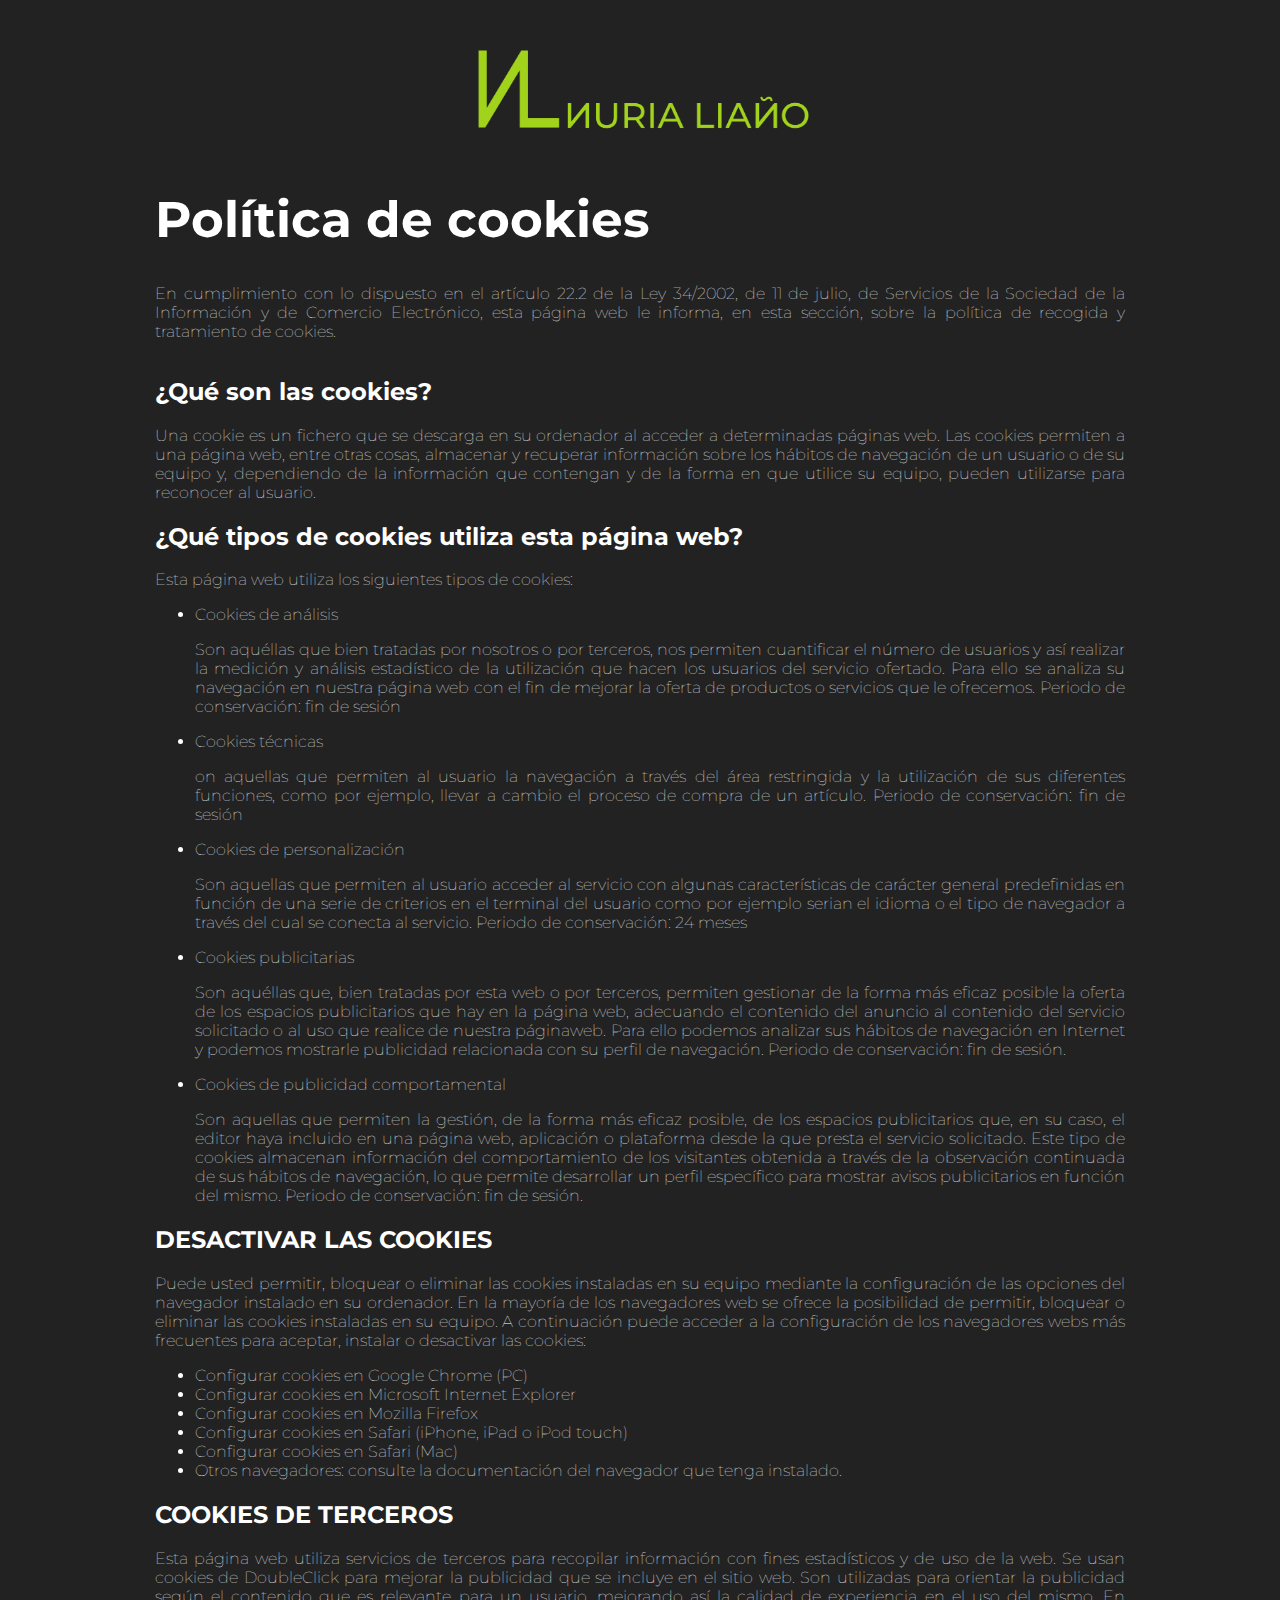
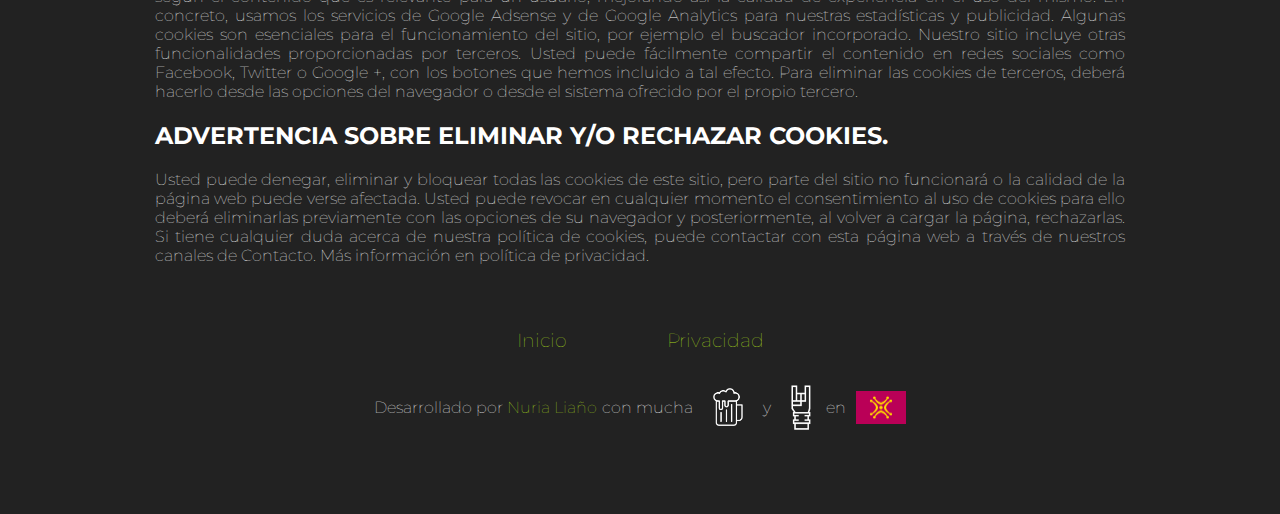
<file: cookies.html>
<!DOCTYPE html>
<html lang="en">
    <head>
        <meta charset="UTF-8">
        <meta name="viewport" content="width=device-width, initial-scale=1.0">
        <link rel="stylesheet" href="css/cookies.css">
        <link rel="stylesheet" href="css/footer.css">
        <link rel="preconnect" href="https://fonts.googleapis.com">
        <link rel="preconnect" href="https://fonts.gstatic.com" crossorigin>
        <link href="https://fonts.googleapis.com/css2?family=Montserrat&display=swap" rel="stylesheet">
        
        <title>Política de cookies</title>
        <link rel="icon" href="media/img/icons/logo.ico" type="image/x-icon">
        <meta name="viewport" content="width=device-width, initial-scale=1.0">
    </head>
<body>
    <header>
        <a href="index.html"><img src="media/img/bck_transparent_A2D31C_inline.png" alt="nl-logo"></a>
        <section>
            <h1 id="title-big">Política de cookies</h1>
            <p>En cumplimiento con lo dispuesto en el artículo 22.2 de la Ley 34/2002, de 11 de julio, de Servicios de la Sociedad de la Información y de Comercio Electrónico, esta página web le informa, en esta sección, sobre la política de recogida y tratamiento de cookies.</p>
        </section>
        
    </header>
    <main>
        
        <section>
            <h2>¿Qué son las cookies?</h2>
            <p>Una cookie es un fichero que se descarga en su ordenador al acceder a determinadas páginas web. Las cookies permiten a una página web, entre otras cosas, almacenar y recuperar información sobre los hábitos de navegación de un usuario o de su equipo y, dependiendo de la información que contengan y de la forma en que utilice su equipo, pueden utilizarse para reconocer al usuario.</p>
        </section>
        <section>
            <h2>¿Qué tipos de cookies utiliza esta página web?</h2>
            <p>Esta página web utiliza los siguientes tipos de cookies:</p>
            <ul>
                <li>
                    <p>Cookies de análisis</p>
                    <p>Son aquéllas que bien tratadas por nosotros o por terceros, nos permiten cuantificar el número de usuarios y así realizar la medición y análisis estadístico de la utilización que hacen los usuarios del servicio ofertado. Para ello se analiza su navegación en nuestra página web con el fin de mejorar la oferta de productos o servicios que le ofrecemos. Periodo de conservación: fin de sesión</p>
                </li>
                <li>
                    <p>Cookies técnicas</p>
                    <p>on aquellas que permiten al usuario la navegación a través del área restringida y la utilización de sus diferentes funciones, como por ejemplo, llevar a cambio el proceso de compra de un artículo. Periodo de conservación: fin de sesión</p>
                </li>
                <li>
                    <p>Cookies de personalización</p>
                    <p>Son aquellas que permiten al usuario acceder al servicio con algunas características de carácter general predefinidas en función de una serie de criterios en el terminal del usuario como por ejemplo serian el idioma o el tipo de navegador a través del cual se conecta al servicio. Periodo de conservación: 24 meses</p>
                </li>
                <li>
                    <p>Cookies publicitarias</p>
                    <p>Son aquéllas que, bien tratadas por esta web o por terceros, permiten gestionar de la forma más eficaz posible la oferta de los espacios publicitarios que hay en la página web, adecuando el contenido del anuncio al contenido del servicio solicitado o al uso que realice de nuestra páginaweb. Para ello podemos analizar sus hábitos de navegación en Internet y podemos mostrarle publicidad relacionada con su perfil de navegación. Periodo de conservación: fin de sesión.</p>
                </li>
                <li>
                    <p>Cookies de publicidad comportamental</p>
                    <p>Son aquellas que permiten la gestión, de la forma más eficaz posible, de los espacios publicitarios que, en su caso, el editor haya incluido en una página web, aplicación o plataforma desde la que presta el servicio solicitado. Este tipo de cookies almacenan información del comportamiento de los visitantes obtenida a través de la observación continuada de sus hábitos de navegación, lo que permite desarrollar un perfil específico para mostrar avisos publicitarios en función del mismo. Periodo de conservación: fin de sesión.</p>
                </li>
            </ul>
        </section>
        <section>
            <h2>DESACTIVAR LAS COOKIES</h2>
            <p>Puede usted permitir, bloquear o eliminar las cookies instaladas en su equipo mediante la configuración de las opciones del navegador instalado en su ordenador. En la mayoría de los navegadores web se ofrece la posibilidad de permitir, bloquear o eliminar las cookies instaladas en su equipo. A continuación puede acceder a la configuración de los navegadores webs más frecuentes para aceptar, instalar o desactivar las cookies:</p>
            <ul id="link-list">
                <li><a href="https://support.google.com/accounts/answer/61416?hl=es&co=GENIE.Platform%3DDesktop">Configurar cookies en Google Chrome (PC)</a></li>
                <li><a href="https://support.microsoft.com/es-es/windows/eliminar-y-administrar-cookies-168dab11-0753-043d-7c16-ede5947fc64d#:~:text=En%20Internet%20Explorer%2C%20seleccione%20el,si%20prefieres%20que%20te%20pregunten.">Configurar cookies en Microsoft Internet Explorer</a></li>
                <li><a href="https://support.mozilla.org/es/kb/habilitar-y-deshabilitar-cookies-sitios-web-rastrear-preferencias">Configurar cookies en Mozilla Firefox</a></li>
                <li><a href="https://support.apple.com/es-es/HT201265">Configurar cookies en Safari (iPhone, iPad o iPod touch)</a></li>
                <li><a href="https://support.apple.com/es-es/guide/safari/ibrw850f6c51/mac">Configurar cookies en Safari (Mac)</a></li>
                <li><a href="https://confiteriamilhojas.es/p_cookies.html#">Otros navegadores: consulte la documentación del navegador que tenga instalado.</a></li>
        </section>
        <section>
            <h2>COOKIES DE TERCEROS</h2>
            <p>Esta página web utiliza servicios de terceros para recopilar información con fines estadísticos y de uso de la web. Se usan cookies de DoubleClick para mejorar la publicidad que se incluye en el sitio web. Son utilizadas para orientar la publicidad según el contenido que es relevante para un usuario, mejorando así la calidad de experiencia en el uso del mismo. En concreto, usamos los servicios de Google Adsense y de Google Analytics para nuestras estadísticas y publicidad. Algunas cookies son esenciales para el funcionamiento del sitio, por ejemplo el buscador incorporado. Nuestro sitio incluye otras funcionalidades proporcionadas por terceros. Usted puede fácilmente compartir el contenido en redes sociales como Facebook, Twitter o Google +, con los botones que hemos incluido a tal efecto. Para eliminar las cookies de terceros, deberá hacerlo desde las opciones del navegador o desde el sistema ofrecido por el propio tercero.</p>
        </section>
        <section>
            <h2>ADVERTENCIA SOBRE ELIMINAR Y/O RECHAZAR COOKIES.</h2>
            <p>Usted puede denegar, eliminar y bloquear todas las cookies de este sitio, pero parte del sitio no funcionará o la calidad de la página web puede verse afectada. Usted puede revocar en cualquier momento el consentimiento al uso de cookies para ello deberá eliminarlas previamente con las opciones de su navegador y posteriormente, al volver a cargar la página, rechazarlas. Si tiene cualquier duda acerca de nuestra política de cookies, puede contactar con esta página web a través de nuestros canales de Contacto. Más información en política de privacidad.</p>
        </section>
    </main>
    <footer>
        <div class="footer-container">
            <div class="legal-links">
                <a href="index.html">Inicio</a>
                <a href="privacidad.html">Privacidad</a>
            </div>
            <div class="developer">
                <p>Desarrollado por <span>Nuria Liaño</span></p>
                <div class="dev-imgs">
                    <p>con mucha</p>
                    <img src="media/img/icons/beer.png" alt="beer icon" id="beer" title="cervezuca">
                    <p>y</p>
                    <img src="media/img/icons/metal.png" alt="metal icon" id="metal" title="metal">
                </div>
                <div class="location">
                    <p>en</p>
                    <img src="media/img/icons/cantabria.png" alt="cantabria flag" id="cantabria" title="Cantabria">
                </div>
            </div>
            
        </div>
    </footer>
</body>
</html>
</file>
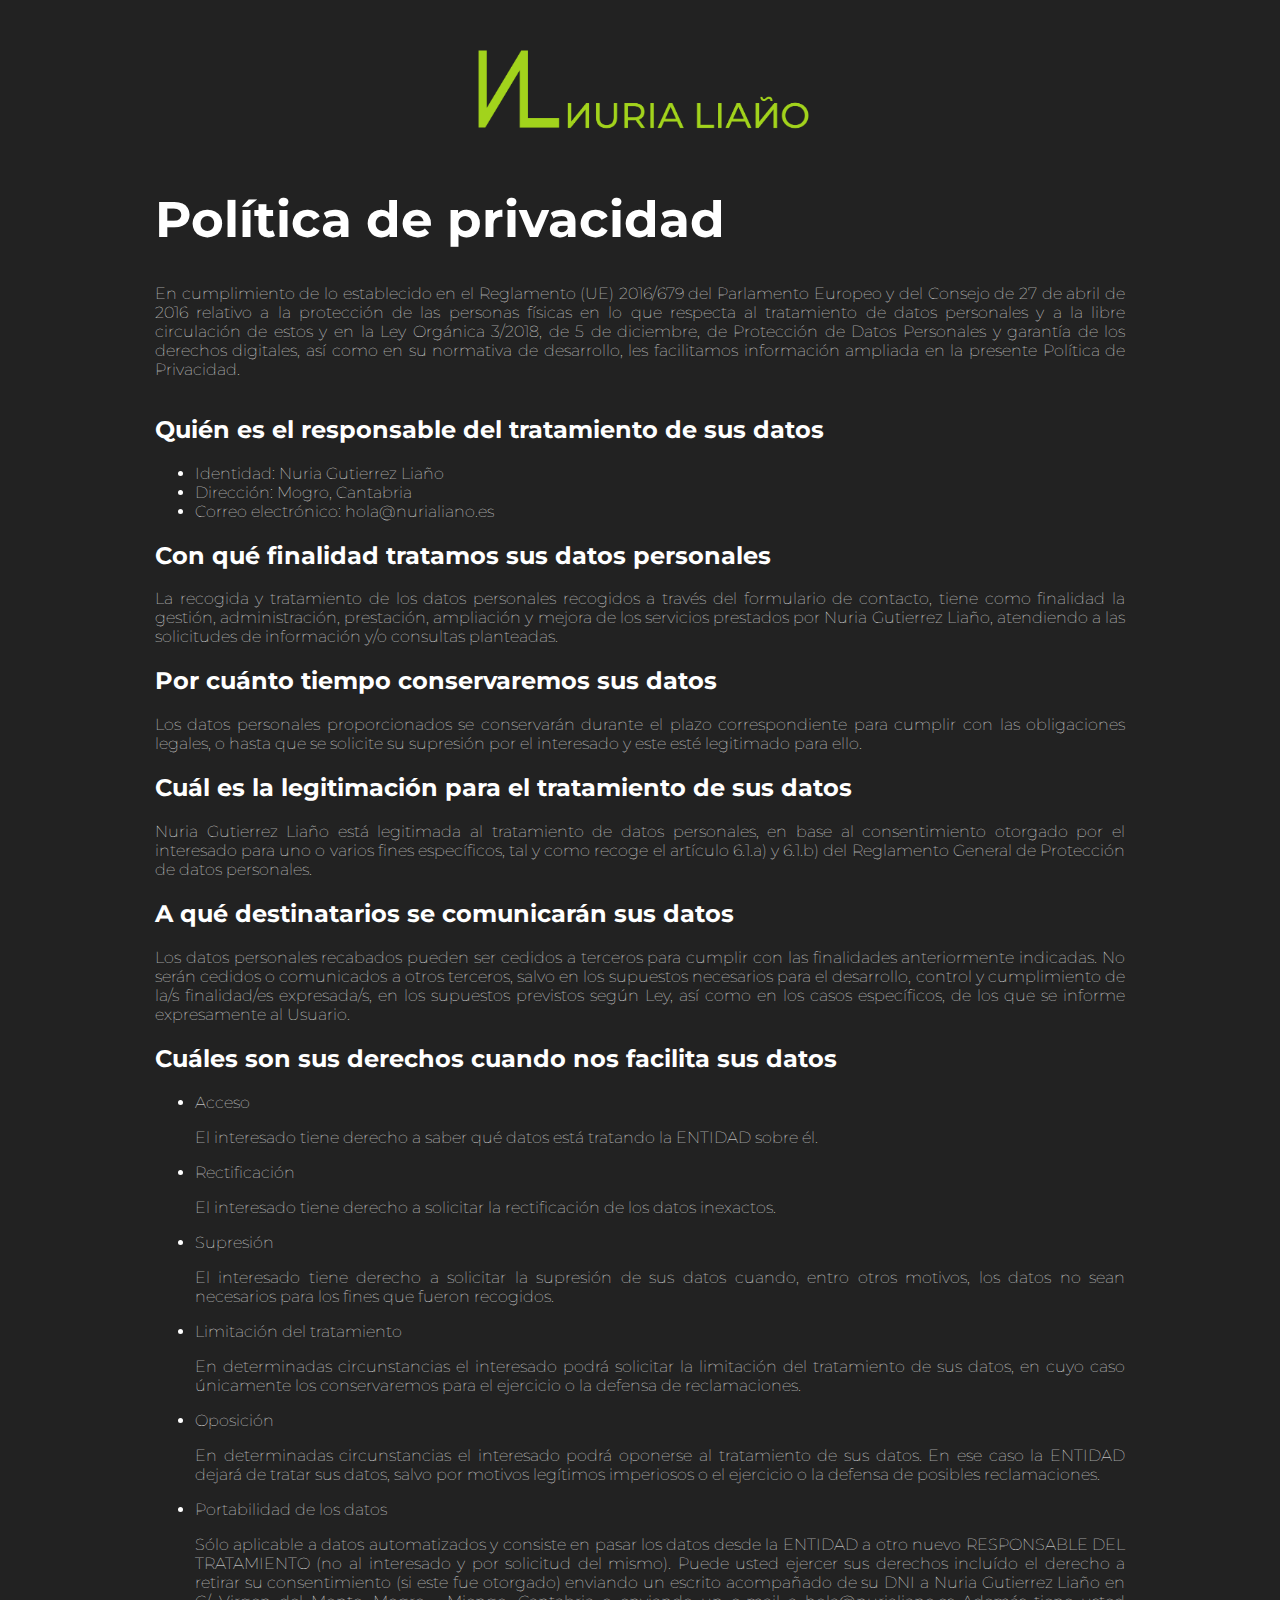
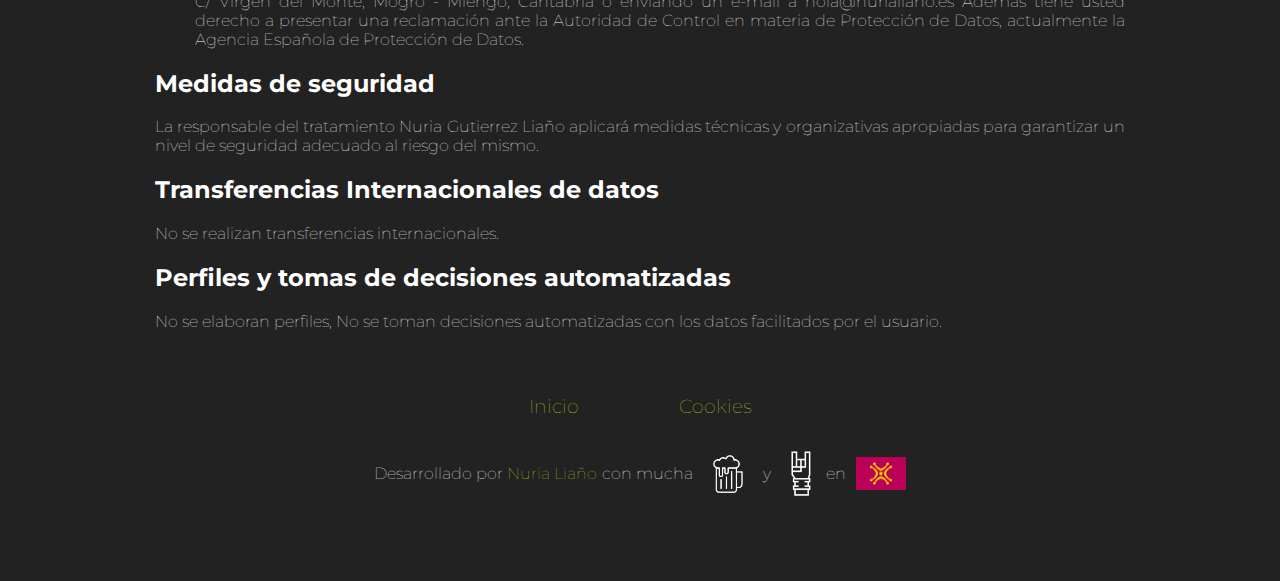
<file: privacidad.html>
<!DOCTYPE html>
<html lang="en">
    <head>
        <meta charset="UTF-8">
        <meta name="viewport" content="width=device-width, initial-scale=1.0">
        <link rel="stylesheet" href="css/cookies.css">
        <link rel="stylesheet" href="css/footer.css">
        <link rel="preconnect" href="https://fonts.googleapis.com">
        <link rel="preconnect" href="https://fonts.gstatic.com" crossorigin>
        <link href="https://fonts.googleapis.com/css2?family=Montserrat&display=swap" rel="stylesheet">
        
        <title>Política de privacidad</title>
        <link rel="icon" href="media/img/icons/logo.ico" type="image/x-icon">
        <meta name="viewport" content="width=device-width, initial-scale=1.0">
    </head>
<body>
    <header>
        <a href="index.html"><img src="media/img/bck_transparent_A2D31C_inline.png" alt="nl-logo"></a>
        <section>
            <h1 id="title-big">Política de privacidad</h1>
            <p>En cumplimiento de lo establecido en el Reglamento (UE) 2016/679 del Parlamento Europeo y del Consejo de 27 de abril de 2016 relativo a la protección de las personas físicas en lo que respecta al tratamiento de datos personales y a la libre circulación de estos y en la Ley Orgánica 3/2018, de 5 de diciembre, de Protección de Datos Personales y garantía de los derechos digitales, así como en su normativa de desarrollo, les facilitamos información ampliada en la presente Política de Privacidad.</p>
        </section>
    </header>
    <main>
        
        <section>
            <h2>Quién es el responsable del tratamiento de sus datos</h2>
            <ul>
                <li>Identidad: Nuria Gutierrez Liaño</li>
                <li>Dirección: Mogro, Cantabria</li>
                <li>Correo electrónico: hola@nurialiano.es</li>
            </ul>
        </section>
        <section>
            <h2>Con qué finalidad tratamos sus datos personales</h2>
            <p>La recogida y tratamiento de los datos personales recogidos a través del formulario de contacto, tiene como finalidad la gestión, administración, prestación, ampliación y mejora de los servicios prestados por Nuria Gutierrez Liaño, atendiendo a las solicitudes de información y/o consultas planteadas.</p>
        </section>
        <section>
            <h2>Por cuánto tiempo conservaremos sus datos</h2>
            <p>Los datos personales proporcionados se conservarán durante el plazo correspondiente para cumplir con las obligaciones legales, o hasta que se solicite su supresión por el interesado y este esté legitimado para ello.</p>
        </section>
        <section>
            <h2>Cuál es la legitimación para el tratamiento de sus datos</h2>
            <p>Nuria Gutierrez Liaño está legitimada al tratamiento de datos personales, en base al consentimiento otorgado por el interesado para uno o varios fines específicos, tal y como recoge el artículo 6.1.a) y 6.1.b) del Reglamento General de Protección de datos personales.</p>
        </section>
        <section>
            <h2>A qué destinatarios se comunicarán sus datos</h2>
            <p>Los datos personales recabados pueden ser cedidos a terceros para cumplir con las finalidades anteriormente indicadas. No serán cedidos o comunicados a otros terceros, salvo en los supuestos necesarios para el desarrollo, control y cumplimiento de la/s finalidad/es expresada/s, en los supuestos previstos según Ley, así como en los casos específicos, de los que se informe expresamente al Usuario.</p>
        </section>
        <section>
            <h2>Cuáles son sus derechos cuando nos facilita sus datos</h2>
            <ul>
                <li>
                    <p>Acceso</p>
                    <p>El interesado tiene derecho a saber qué datos está tratando la ENTIDAD sobre él.</p>
                </li>
                <li>
                    <p>Rectificación</p>
                    <p>El interesado tiene derecho a solicitar la rectificación de los datos inexactos.</p>
                </li>
                <li>
                    <p>Supresión</p>
                    <p>El interesado tiene derecho a solicitar la supresión de sus datos cuando, entro otros motivos, los datos no sean necesarios para los fines que fueron recogidos.</p>
                </li>
                <li>
                    <p>Limitación del tratamiento</p>
                    <p>En determinadas circunstancias el interesado podrá solicitar la limitación del tratamiento de sus datos, en cuyo caso únicamente los conservaremos para el ejercicio o la defensa de reclamaciones.</p>
                </li>
                <li>
                    <p>Oposición</p>
                    <p>En determinadas circunstancias el interesado podrá oponerse al tratamiento de sus datos. En ese caso la ENTIDAD dejará de tratar sus datos, salvo por motivos legítimos imperiosos o el ejercicio o la defensa de posibles reclamaciones.</p>
                </li>
                <li>
                    <p>Portabilidad de los datos</p>
                    <p>Sólo aplicable a datos automatizados y consiste en pasar los datos desde la ENTIDAD a otro nuevo RESPONSABLE DEL TRATAMIENTO (no al interesado y por solicitud del mismo).
                        Puede usted ejercer sus derechos incluído el derecho a retirar su consentimiento (si este fue otorgado) enviando un escrito acompañado de su DNI a Nuria Gutierrez Liaño en C/ Virgen del Monte, Mogro - Miengo, Cantabria o enviando un e-mail a hola@nurialiano.es Además tiene usted derecho a presentar una reclamación ante la Autoridad de Control en materia de Protección de Datos, actualmente la Agencia Española de Protección de Datos.</p>
                </li>
            </ul>
        </section>
        <section>
            <h2>Medidas de seguridad</h2>
            <p>La responsable del tratamiento Nuria Gutierrez Liaño aplicará medidas técnicas y organizativas apropiadas para garantizar un nivel de seguridad adecuado al riesgo del mismo.</p>
        </section>
        <section>
            <h2>Transferencias Internacionales de datos</h2>
            <p>No se realizan transferencias internacionales.</p>
        </section>
        <section>
            <h2>Perfiles y tomas de decisiones automatizadas</h2>
            <p>No se elaboran perfiles, No se toman decisiones automatizadas con los datos facilitados por el usuario.</p>
        </section>
    </main>
    <footer>
        <div class="footer-container">
            <div class="legal-links">
                <a href="index.html">Inicio</a>
                <a href="cookies.html">Cookies</a>
            </div>
            <div class="developer">
                <p>Desarrollado por <span>Nuria Liaño</span></p>
                <div class="dev-imgs">
                    <p>con mucha</p>
                    <img src="media/img/icons/beer.png" alt="beer icon" id="beer" title="cervezuca">
                    <p>y</p>
                    <img src="media/img/icons/metal.png" alt="metal icon" id="metal" title="metal">
                </div>
                <div class="location">
                    <p>en</p>
                    <img src="media/img/icons/cantabria.png" alt="cantabria flag" id="cantabria" title="Cantabria">
                </div>
            </div>
            
        </div>
    </footer>
</body>
</html>
</file>
<file: css/cookies.css>
html{
    scroll-behavior: smooth;
    overflow-behavior: smooth; /* Agregar esta propiedad para navegadores que la admitan */
}
  
body{
    background-color: #222222;
    color: #ffffff;
    font-family: 'Montserrat', sans-serif;
    padding: 2%;
    overscroll-behavior-y: contain;
    background-size: cover;
    background-repeat: no-repeat;
    display: flex;
    flex-direction: column;
    justify-content: center;
    align-items: center;
    text-align: justify;
    font-weight: lighter;
}

header{
    display: flex;
    justify-content: center;
    align-items: center;
    flex-direction: column;
    
}

main, header{
    width: 80%;
}
header > a {
    display: flex;
    justify-content: center;
}
header > a > img{
    width: 35%;
}
#title-big{
    font-size: 50px;

}
#link-list > li > a{
    text-decoration: none;
    color: white;
}
#link-list > li > a:hover{
    color: #A2D31C;
}
</file>
<file: css/footer.css>
/* footer */

footer{
    width: 100%;
    height: 200px;
    display: flex;
    justify-content: center;
    align-items: center;
  }
  
  .footer-container{
    width: 100%;
    display: flex;
    justify-content: center;
    align-items: center;
    flex-direction: column;
    gap: 30px;
  }
  
  .legal-links, .developer{
    width: 100%;
    display: flex;
    justify-content: center;
    align-items: center;
  }
  
  .legal-links{
    gap: 100px;
  }
  
  .legal-links a{
    color: #A2D31C;
    text-decoration: none;
    font-size: 19px;
  }
  
  .legal-links a:hover{
    color: #def897;
  }
  
  .developer{
    gap: 5px; /*este gap es para separar el texto de desarrollado por nuria liano */
  }
  
  .developer span{
    color: #A2D31C;
  }
  
  .dev-imgs, .location{
    display: flex;
    justify-content: center;
    align-items: center;
    gap: 20px;
  }
  
  .dev-imgs #beer{
    width: 30px;
    height: auto;
  }
  
  .dev-imgs #metal{
    width: 20px;
    height: auto;
  }
  
  .location{
    gap: 10px;
    margin-left: 10px;
  }
  
  .location #cantabria{
    width: 50px;
  }
</file>
